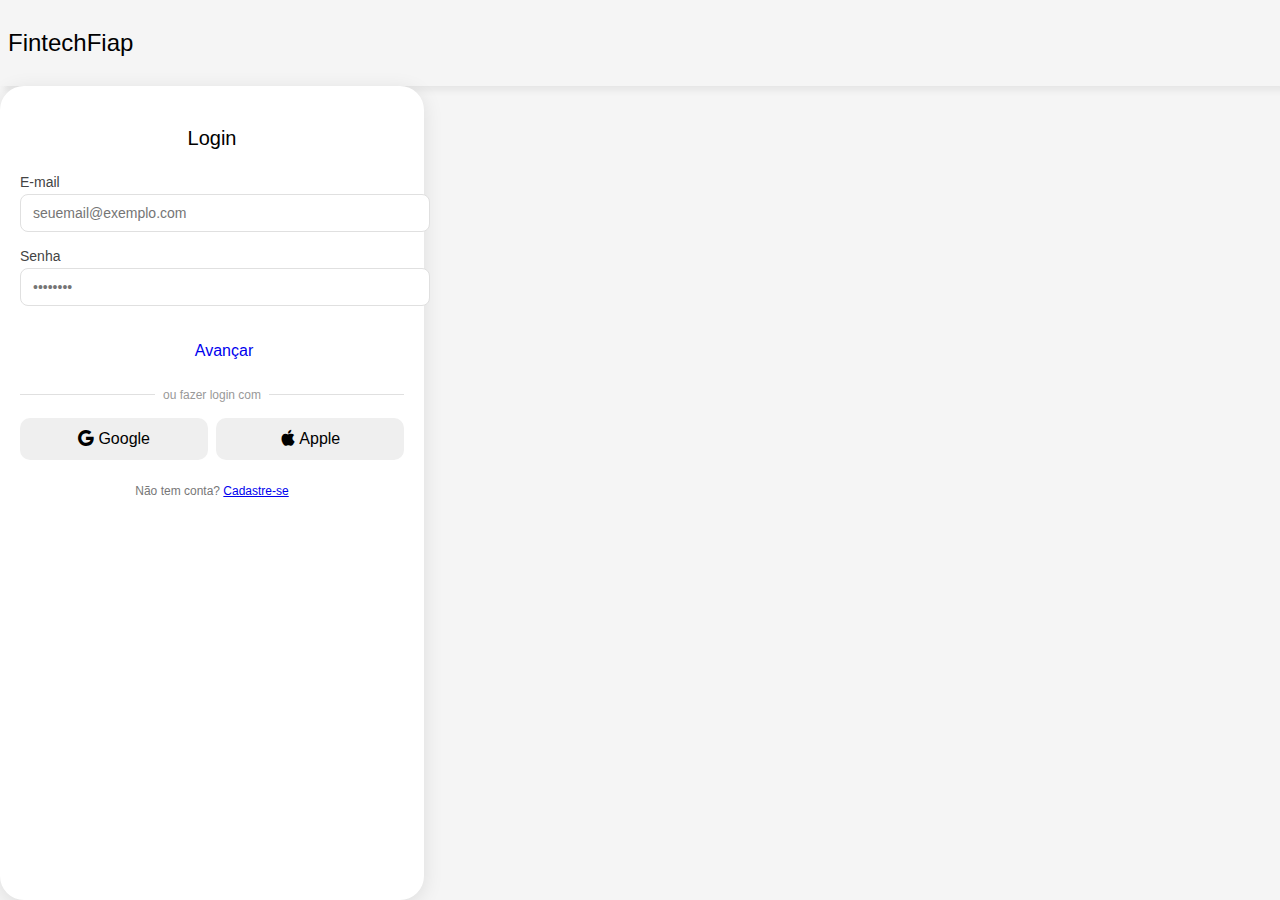
<file: login.html>
<!DOCTYPE html>
<html lang="pt-BR">
<head>
    <meta charset="UTF-8">
    <meta name="viewport" content="width=device-width, initial-scale=1.0">
    <title>FintechFiap - Login</title>
    <link rel="stylesheet" href="./css/style.css">
    <link rel="stylesheet" href="https://cdn.jsdelivr.net/npm/bootstrap-icons@1.13.1/font/bootstrap-icons.min.css">
    <link href="https://cdn.jsdelivr.net/npm/bootstrap@5.3.8/dist/css/bootstrap.min.css" rel="stylesheet" integrity="sha384-sRIl4kxILFvY47J16cr9ZwB07vP4J8+LH7qKQnuqkuIAvNWLzeN8tE5YBujZqJLB" crossorigin="anonymous">
</head>
<body>

<header>
    <h1 class="app-title">FintechFiap</h1>
</header>    

<main class="container align-items-center justify-content-center">
    <div class="app-card box">
        <form>
            <h2 class="app-subtitle">Login</h2>
            <div class="form-group">
                <label for="email">E-mail</label>
                <input id="email" type="email" class="input" placeholder="seuemail@exemplo.com">
            </div>
    
            <div class="form-group">
                <label for="senha">Senha</label>
                <input id="senha" type="password" class="input" placeholder="••••••••">
            </div>
    
            <a href="page/home.html" class="btn btn-primary mt-24">Avançar</a>
        </form>
    
        <div class="divider">
            <span>ou fazer login com</span>
        </div>
    
        <div class="social-row">

            <button type="button" class="btn btn-outline-primary social-btn">
                <i class="bi bi-google"></i> Google
            </button>

            <button type="button" class="btn btn-outline-primary social-btn">
                <i class="bi bi-apple"></i> Apple
            </button>
        </div>
    
        <p class="helper-text mt-24">
            Não tem conta? <a href="page/cadastro.html">Cadastre-se</a>
        </p>
    </div>    
</main>

<script src="../js/main.js"></script>
<script src="https://cdn.jsdelivr.net/npm/@popperjs/core@2.11.8/dist/umd/popper.min.js" integrity="sha384-I7E8VVD/ismYTF4hNIPjVp/Zjvgyol6VFvRkX/vR+Vc4jQkC+hVqc2pM8ODewa9r" crossorigin="anonymous"></script>
<script src="https://cdn.jsdelivr.net/npm/bootstrap@5.3.8/dist/js/bootstrap.min.js" integrity="sha384-G/EV+4j2dNv+tEPo3++6LCgdCROaejBqfUeNjuKAiuXbjrxilcCdDz6ZAVfHWe1Y" crossorigin="anonymous"></script>
</body>
</html>
</file>
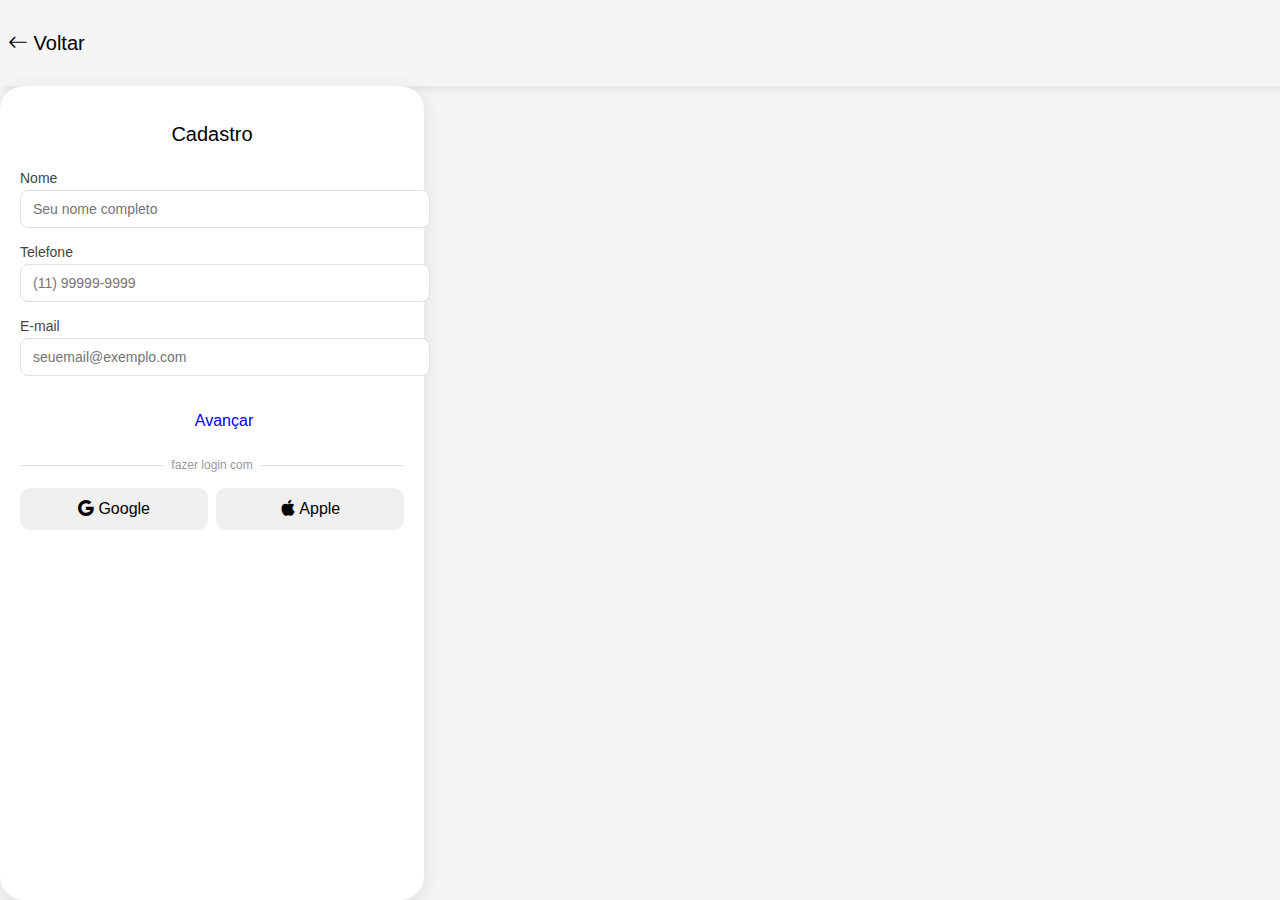
<file: page/cadastro.html>
<!DOCTYPE html>
<html lang="pt-BR">
<head>
    <meta charset="UTF-8">
    <meta name="viewport" content="width=device-width, initial-scale=1.0">
    <title>FintechFiap - Cadastro</title>
    <link rel="stylesheet" href="../css/style.css">
    <link rel="stylesheet" href="https://cdn.jsdelivr.net/npm/bootstrap-icons@1.13.1/font/bootstrap-icons.min.css">
    <link href="https://cdn.jsdelivr.net/npm/bootstrap@5.3.8/dist/css/bootstrap.min.css" rel="stylesheet" integrity="sha384-sRIl4kxILFvY47J16cr9ZwB07vP4J8+LH7qKQnuqkuIAvNWLzeN8tE5YBujZqJLB" crossorigin="anonymous">
</head>
<body>
        
<header>
    <a href="../index.html" class="back-link"><i class="bi bi-arrow-left"></i> Voltar</a>
</header>

<main class="container align-items-center justify-content-center">
    <div class="app-card box">
        <h1 class="app-subtitle">Cadastro</h1>
        <form>
            <div class="form-group">
                <label for="nome">Nome</label>
                <input id="nome" type="text" class="input" placeholder="Seu nome completo">
            </div>
    
            <div class="form-group">
                <label for="telefone">Telefone</label>
                <input id="telefone" type="tel" class="input" placeholder="(11) 99999-9999">
            </div>
    
            <div class="form-group">
                <label for="email">E-mail</label>
                <input id="email" type="email" class="input" placeholder="seuemail@exemplo.com">
            </div>
    
            <a href="definir-senha.html" class="btn btn-primary mt-24">Avançar</a>
        </form>
    
        <div class="divider">
            <span>fazer login com</span>
        </div>
    
        <div class="social-row">
            <button type="button" class="btn btn-outline-primary social-btn">
                <i class="bi bi-google"></i> Google
            </button>

            <button type="button" class="btn btn-outline-primary social-btn">
                <i class="bi bi-apple"></i> Apple
            </button>
        </div>
    </div>
</main>

<script src="../js/main.js"></script>
<script src="https://cdn.jsdelivr.net/npm/@popperjs/core@2.11.8/dist/umd/popper.min.js" integrity="sha384-I7E8VVD/ismYTF4hNIPjVp/Zjvgyol6VFvRkX/vR+Vc4jQkC+hVqc2pM8ODewa9r" crossorigin="anonymous"></script>
<script src="https://cdn.jsdelivr.net/npm/bootstrap@5.3.8/dist/js/bootstrap.min.js" integrity="sha384-G/EV+4j2dNv+tEPo3++6LCgdCROaejBqfUeNjuKAiuXbjrxilcCdDz6ZAVfHWe1Y" crossorigin="anonymous"></script>

</body>
</html>
</file>
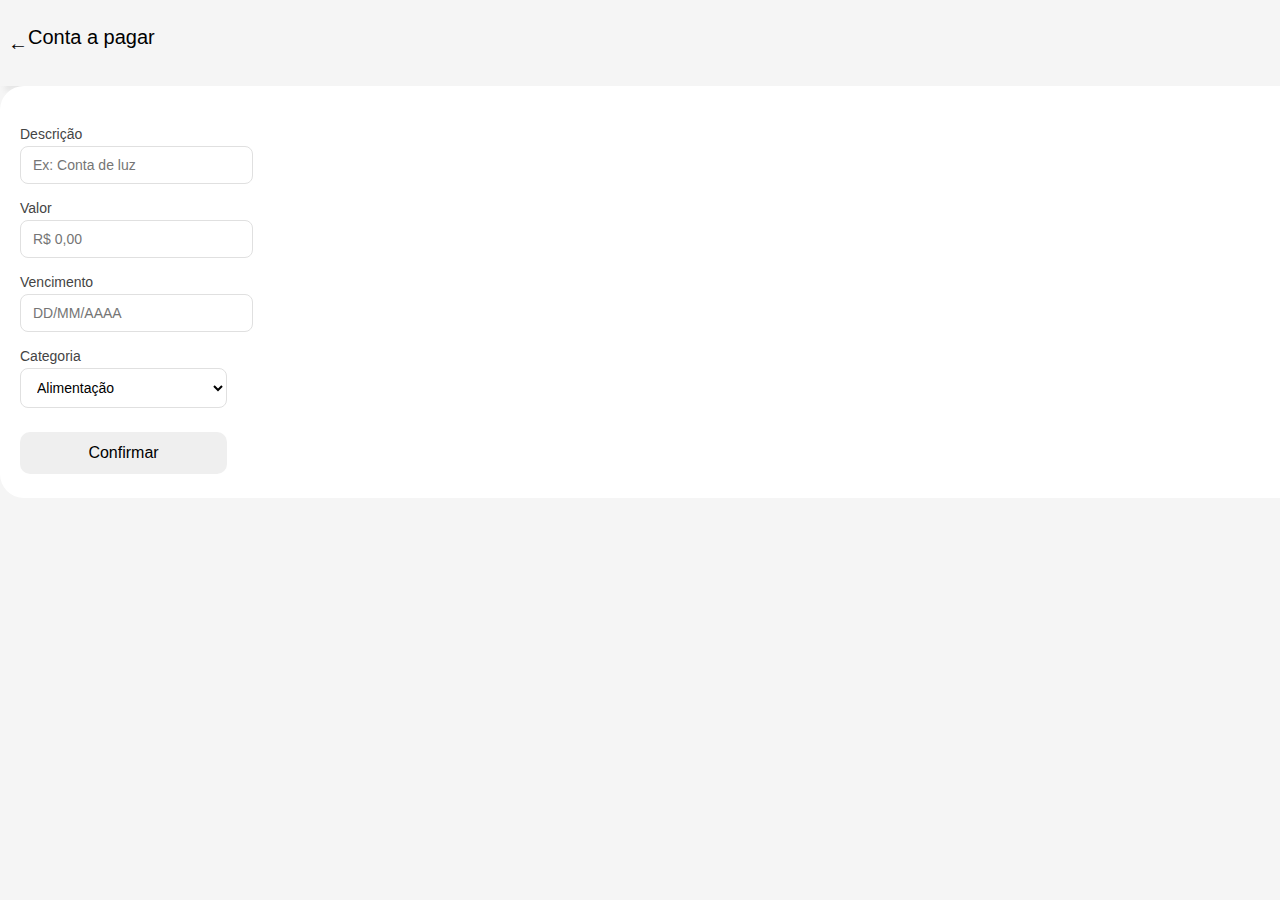
<file: page/conta-pagar.html>
<!DOCTYPE html>
<html lang="pt-BR">
<head>
    <meta charset="UTF-8">
    <meta name="viewport" content="width=device-width, initial-scale=1.0">
    <title>FintechFiap - Conta a pagar</title>
    <link rel="stylesheet" href="https://cdn.jsdelivr.net/npm/bootstrap-icons@1.13.1/font/bootstrap-icons.min.css">
    <link rel="stylesheet" href="../css/style.css">
</head>
<body>
<div class="app-wrapper">
    <header>
        <a href="home.html" class="back-link">&#8592;</a>
        <h1 class="app-subtitle">Conta a pagar</h1>
    </header>
    <main class="app-card">
        <form>
            <div class="form-group">
                <label for="descricao">Descrição</label>
                <input id="descricao" type="text" class="input" placeholder="Ex: Conta de luz">
            </div>

            <div class="form-group">
                <label for="valor">Valor</label>
                <input id="valor" type="text" class="input" placeholder="R$ 0,00">
            </div>

            <div class="form-group">
                <label for="vencimento">Vencimento</label>
                <input id="vencimento" type="text" class="input" placeholder="DD/MM/AAAA">
            </div>

            <div class="form-group">
                <label for="categoria">Categoria</label>
                <select id="categoria" class="select">
                    <option>Alimentação</option>
                    <option>Transporte</option>
                    <option>Lazer</option>
                    <option>Empréstimo</option>
                    <option>Aluguel</option>
                    <option>Financiamento</option>
                </select>
            </div>

            <button type="button" class="btn btn-primary mt-24">Confirmar</button>
        </form>
    </main>
</div>

</body>
</html>
</file>
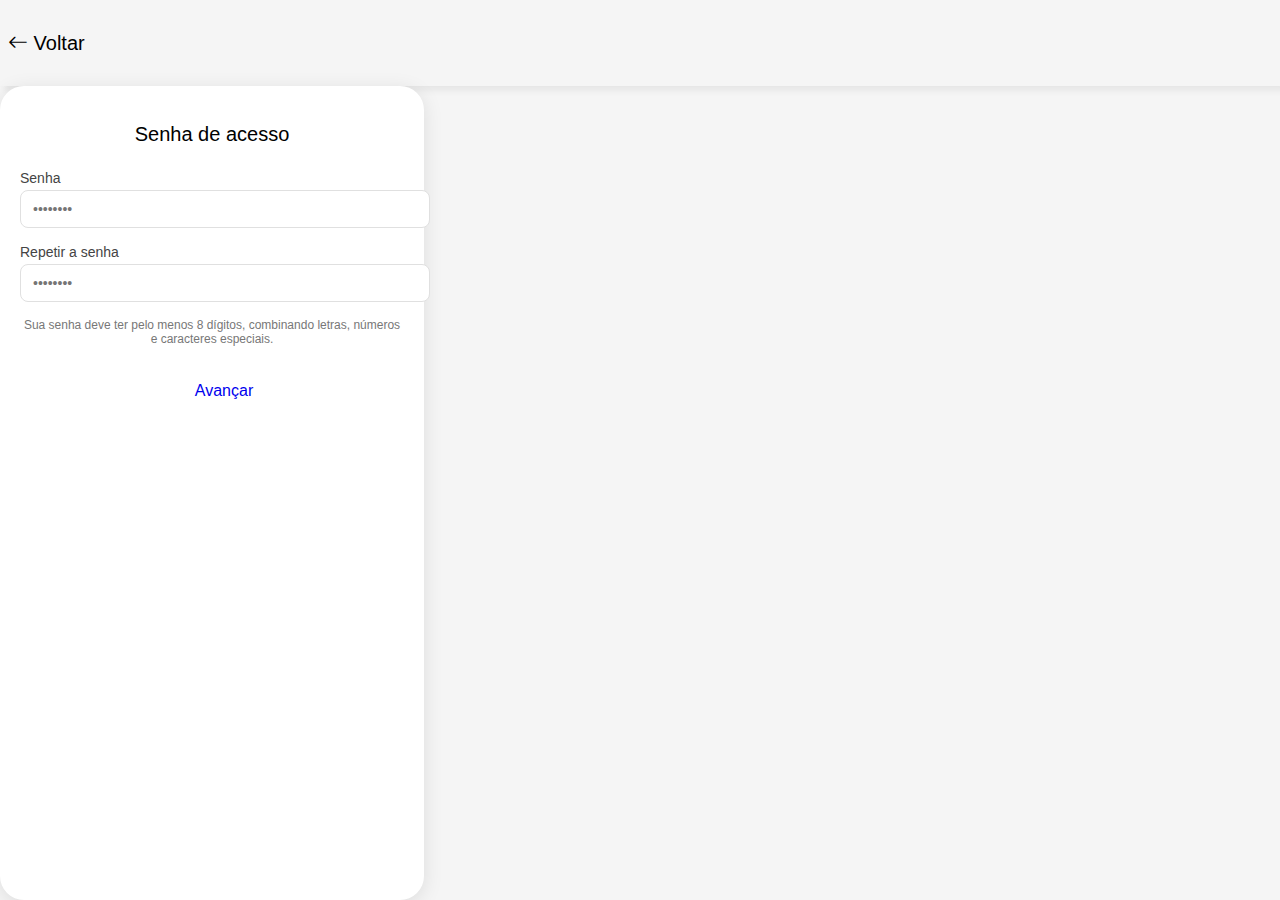
<file: page/definir-senha.html>
<!DOCTYPE html>
<html lang="pt-BR">
<head>
    <meta charset="UTF-8">
    <meta name="viewport" content="width=device-width, initial-scale=1.0">
    <title>FintechFiap - Senha de acesso</title>
    <link rel="stylesheet" href="../css/style.css">
    <link rel="stylesheet" href="https://cdn.jsdelivr.net/npm/bootstrap-icons@1.13.1/font/bootstrap-icons.min.css">
    <link href="https://cdn.jsdelivr.net/npm/bootstrap@5.3.8/dist/css/bootstrap.min.css" rel="stylesheet" integrity="sha384-sRIl4kxILFvY47J16cr9ZwB07vP4J8+LH7qKQnuqkuIAvNWLzeN8tE5YBujZqJLB" crossorigin="anonymous">
</head>
<body>

<header>
    <a href="cadastro.html" class="back-link"><i class="bi bi-arrow-left"></i> Voltar</a>
</header>

<main class="container align-items-center justify-content-center">
    <div class="app-card box">
        <h1 class="app-subtitle">Senha de acesso</h1>
        <form>
            <div class="form-group">
                <label for="senha1">Senha</label>
                <input id="senha1" type="password" class="input" placeholder="••••••••">
            </div>

            <div class="form-group">
                <label for="senha2">Repetir a senha</label>
                <input id="senha2" type="password" class="input" placeholder="••••••••">
            </div>

            <p class="helper-text">
                Sua senha deve ter pelo menos 8 dígitos, combinando letras,
                números e caracteres especiais.
            </p>

            <a href="perfil-financeiro.html" class="btn btn-primary mt-24">Avançar</a>
        </form>
    </div>
</main>
    
<script src="../js/main.js"></script>
<script src="https://cdn.jsdelivr.net/npm/@popperjs/core@2.11.8/dist/umd/popper.min.js" integrity="sha384-I7E8VVD/ismYTF4hNIPjVp/Zjvgyol6VFvRkX/vR+Vc4jQkC+hVqc2pM8ODewa9r" crossorigin="anonymous"></script>
<script src="https://cdn.jsdelivr.net/npm/bootstrap@5.3.8/dist/js/bootstrap.min.js" integrity="sha384-G/EV+4j2dNv+tEPo3++6LCgdCROaejBqfUeNjuKAiuXbjrxilcCdDz6ZAVfHWe1Y" crossorigin="anonymous"></script>

</body>
</html>
</file>
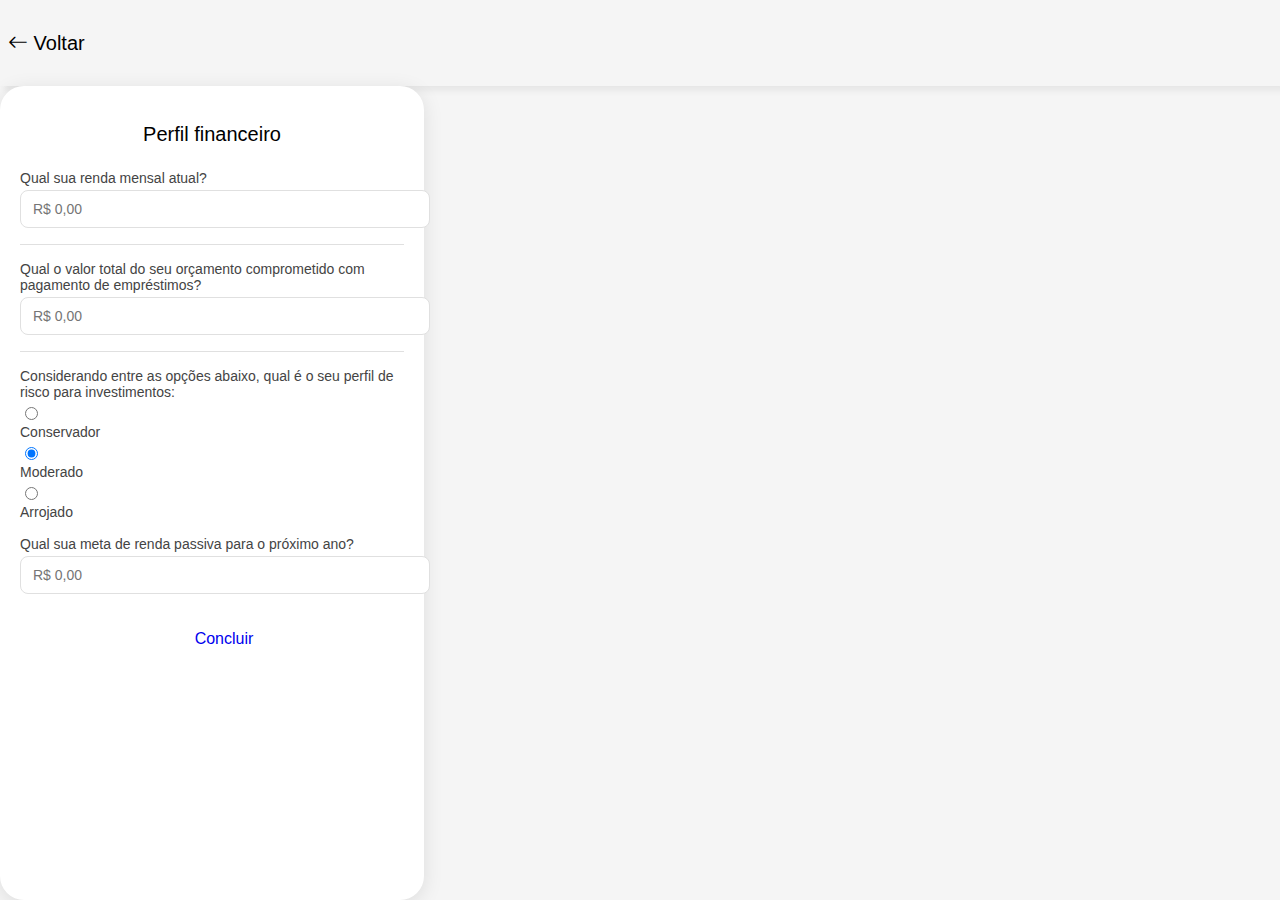
<file: page/perfil-financeiro.html>
<!DOCTYPE html>
<html lang="pt-BR">
<head>
    <meta charset="UTF-8">
    <meta name="viewport" content="width=device-width, initial-scale=1.0">
    <title>FintechFiap - Perfil financeiro</title>
    <link rel="stylesheet" href="../css/style.css">
    <link rel="stylesheet" href="https://cdn.jsdelivr.net/npm/bootstrap-icons@1.13.1/font/bootstrap-icons.min.css">
    <link href="https://cdn.jsdelivr.net/npm/bootstrap@5.3.8/dist/css/bootstrap.min.css" rel="stylesheet" integrity="sha384-sRIl4kxILFvY47J16cr9ZwB07vP4J8+LH7qKQnuqkuIAvNWLzeN8tE5YBujZqJLB" crossorigin="anonymous">
</head>
<body>

<header>
    <a href="cadastro.html" class="back-link"><i class="bi bi-arrow-left"></i> Voltar</a>
</header>
<main class="container align-items-center justify-content-center">
    <div class="app-card box">
        <h1 class="app-subtitle">Perfil financeiro</h1>
        <form>
            <div class="form-group">
                <label for="renda">Qual sua renda mensal atual?</label>
                <input id="renda" type="text" class="input" placeholder="R$ 0,00">
            </div>

            <hr class="hr-text">

            <div class="form-group">
                <label for="orcamento">Qual o valor total do seu orçamento comprometido com pagamento de empréstimos?</label>
                <input id="orcamento" type="text" class="input" placeholder="R$ 0,00">
            </div>

            <hr class="hr-text">

            <div class="form-group">
                <label>Considerando entre as opções abaixo, qual é o seu perfil de risco para investimentos:</label>

                <div class="form-check form-check-inline">
                    <input class="form-check-input" type="radio" name="radioDefault" id="radioDefault1">
                    <label class="form-check-label" for="radioDefault1">
                        Conservador
                    </label>
                </div>
                <div class="form-check form-check-inline">
                    <input class="form-check-input" type="radio" name="radioDefault" id="radioDefault2" checked>
                    <label class="form-check-label" for="radioDefault2">
                        Moderado
                    </label>
                </div>
                <div class="form-check form-check-inline">
                    <input class="form-check-input" type="radio" name="radioDefault" id="radioDefault3">
                    <label class="form-check-label" for="radioDefault3">
                        Arrojado
                    </label>
                </div>
            </div>

            <div class="form-group">
                <label for="meta">Qual sua meta de renda passiva para o próximo ano?</label>
                <input id="meta" type="text" class="input" placeholder="R$ 0,00">
            </div>

            <a href="home.html" class="btn btn-primary mt-24">Concluir</a>
        </form>
    </div>
</main>

<script src="https://cdn.jsdelivr.net/npm/@popperjs/core@2.11.8/dist/umd/popper.min.js" integrity="sha384-I7E8VVD/ismYTF4hNIPjVp/Zjvgyol6VFvRkX/vR+Vc4jQkC+hVqc2pM8ODewa9r" crossorigin="anonymous"></script>
<script src="https://cdn.jsdelivr.net/npm/bootstrap@5.3.8/dist/js/bootstrap.min.js" integrity="sha384-G/EV+4j2dNv+tEPo3++6LCgdCROaejBqfUeNjuKAiuXbjrxilcCdDz6ZAVfHWe1Y" crossorigin="anonymous"></script>

</body>
</html>
</file>
<file: css/style.css>
html, body {
    height: 100%;
    margin: 0;
}

body {
    display: flex;
    flex-direction: column; 
    font-family: -apple-system, BlinkMacSystemFont, "Segoe UI", sans-serif;
    background-color: #f5f5f5;
    min-height: 100vh;   
}

/* Header com seta de voltar */
header {
  display: flex;
  box-shadow: 5px 5px 5px #e7e7e7;
  padding: 0.5rem;
  align-items: center;
  height: 70px;
}

main{
    display: flex;
    flex: 1;
}

.app-card {
    width: 100%;
    background-color: #ffffff;
    border-radius: 24px;
    padding: 24px 20px;
}

.app-title {
    text-align: center;
    font-size: 24px;
    font-weight: 300;
}

.app-subtitle {
    text-align: center;
    font-size: 20px;
    font-weight: 300;
    margin-bottom: 24px;
}

form {
    margin-top: 16px;
}

.form-group {
    margin-bottom: 16px;
}

label {
    display: block;
    font-size: 14px;
    margin-bottom: 4px;
    color: #444;
}

.input,
.select {
    width: 100%;
    padding: 10px 12px;
    border-radius: 8px;
    border: 1px solid #e0e0e0;
    font-size: 14px;
}

/* Linha separadora */
.hr-text {
    border: none;
    border-top: 1px solid #e0e0e0;
    margin: 16px 0;
}

.btn {
    display: block;
    width: 100%;
    padding: 12px;
    border-radius: 10px;
    border: none;
    font-size: 16px;
    text-align: center;
    cursor: pointer;
    text-decoration: none;
}



/* Login / Cadastro: divisor "ou fazer login com" */
.divider {
    display: flex;
    align-items: center;
    margin: 16px 0;
    font-size: 12px;
    color: #999;
}

.divider::before,
.divider::after {
    content: "";
    flex: 1;
    height: 1px;
    background-color: #e0e0e0;
}

.divider span {
    margin: 0 8px;
}

/* Botões sociais */
.social-row {
    display: flex;
    gap: 8px;
}

.social-btn {
    flex: 1;
}


.back-link {
    text-decoration: none;
    font-size: 20px;
    color: #000;
    font-weight: 300;
}


/* Cartões de gráficos */
.card {
    background-color: #ffffff;
    border-radius: 16px;
    padding: 12px;
    margin-bottom: 12px;
    box-shadow: 0 2px 8px rgba(0,0,0,0.03);
}

.card-title {
    font-size: 14px;
    color: #9c9c9c;
    margin-bottom: 8px;
}

.chart-container {
    background: white;
    border-radius: 12px;
    box-shadow: 0 4px 20px rgba(0,0,0,0.1);
    padding: 20px;
    width: 100%;
    height: 100%;
  }

  canvas {
    width: 100%;
    height: 100%;
  }

/* Grid de botões da home */
.home-actions {
    display: grid;
    grid-template-columns: 1fr 1fr;
    gap: 8px;
    margin-top: 8px;
}

.home-actions .btn {
    font-size: 1.3rem;
    text-align: left;
    padding: 10px;
    gap: 1rem;
    display: flex;
}

.helper-text {
    text-align: center;
    font-size: 12px;
    color: #777;
    margin-top: 8px;
}

.select {
    background-color: #fff;
}

.mt-24 { margin-top: 24px; }
.mt-32 { margin-top: 32px; }

/* Desktop */
@media (min-width: 750px) {
  .box{
    max-width: 24rem;
    box-shadow: 0 4px 20px rgba(0, 0, 0, 0.1);
  }
  .charts{
        display: flex;
        justify-content: space-around;
        gap: 0.5rem;
    }
}
/* Mobile */
@media (max-width: 749px) {

    .home-actions .btn{
        flex-direction: column;
        align-items: center;
    }
    a, span{
        text-align: center;
    }
    .card span{
        font-size: 15px;
        font-weight: 300;
    }
}
</file>
